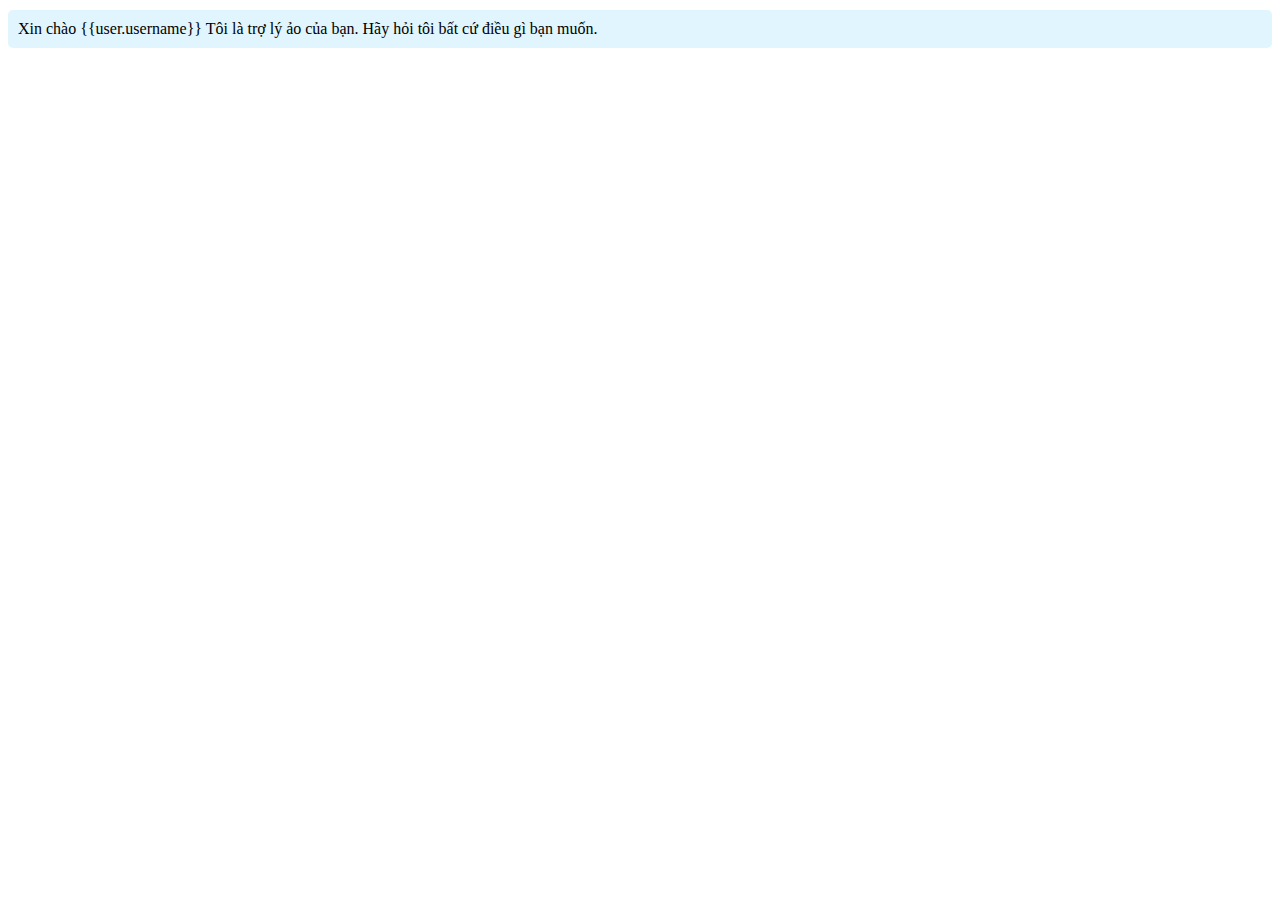
<file: test.html>
<!DOCTYPE html>
<html lang="en">
<head>
    <meta charset="UTF-8">
    <meta name="viewport" content="width=device-width, initial-scale=1.0">
    <title>Chat Messages</title>
    <style>
        .message {
            margin: 10px 0;
            padding: 10px;
            border-radius: 5px;
        }
        .bot {
            background-color: #e1f5fe;
        }
        .user {
            background-color: #c8e6c9;
            text-align: right;
        }
        .hidden {
            display: none;
        }
    </style>
</head>
<body>
    <div id="chat-messages">
        <!-- Tin nhắn chào mừng -->
        <div class="message bot">
            Xin chào {{user.username}} Tôi là trợ lý ảo của bạn. Hãy hỏi tôi bất cứ điều gì bạn muốn.
        </div>
        <div class="message bot" style="background-color: #fff; padding:0px 0px;">
            <div id="suggestions-container"></div>
        </div>
    </div>

    <script>
        let lastBotMessage = null;

        // Hàm kiểm tra và thêm thẻ message mới nếu điều kiện đúng
        function checkAndAddMessage() {
            const chatMessages = document.getElementById('chat-messages');
            const messages = chatMessages.getElementsByClassName('message');
            
            if (messages.length > 0) {
                const lastMessage = messages[messages.length - 1];
                
                if (lastMessage.classList.contains('user')) {
                    const newMessage = document.createElement('div');
                    newMessage.className = 'message bot';
                    newMessage.textContent = 'Đây là tin nhắn mới từ bot sau khi user nhắn.';
                    
                    // Xóa tin nhắn bot cuối cùng nếu có
                    if (lastBotMessage !== null) {
                        lastBotMessage.remove();
                    }
                    
                    // Thêm tin nhắn mới từ bot và lưu lại
                    chatMessages.appendChild(newMessage);
                    lastBotMessage = newMessage;
                }
            }
        }

        // Giả sử thêm một tin nhắn của user để kiểm tra
        function addUserMessage() {
            const chatMessages = document.getElementById('chat-messages');
            const userMessage = document.createElement('div');
            userMessage.className = 'message user';
            userMessage.textContent = 'Đây là tin nhắn từ user.';
            chatMessages.appendChild(userMessage);
            
            // Gọi hàm kiểm tra và thêm tin nhắn mới
            checkAndAddMessage();
        }
        function remov(){
            if (lastBotMessage !== null) {
                lastBotMessage.remove();
            }
            
        }
        function addBotMessage(){
            const chatMessages = document.getElementById('chat-messages');
            const botMessage = document.createElement('div');
            botMessage.className = 'message bot';
            botMessage.textContent = 'Đây là tin nhắn từ bot để kiểm tra.';
            
            // Xóa tin nhắn bot cuối cùng nếu có
            remov();
            // Thêm tin nhắn mới từ bot và lưu lại
            chatMessages.appendChild(botMessage);
            lastBotMessage = botMessage;
        }
        // Thêm tin nhắn user sau 2 giây để kiểm tra
        setTimeout(addUserMessage, 2000);

        // Thêm tin nhắn bot sau 4 giây để kiểm tra
        setTimeout(addBotMessage, 6000);
    </script>
</body>
</html>
</file>
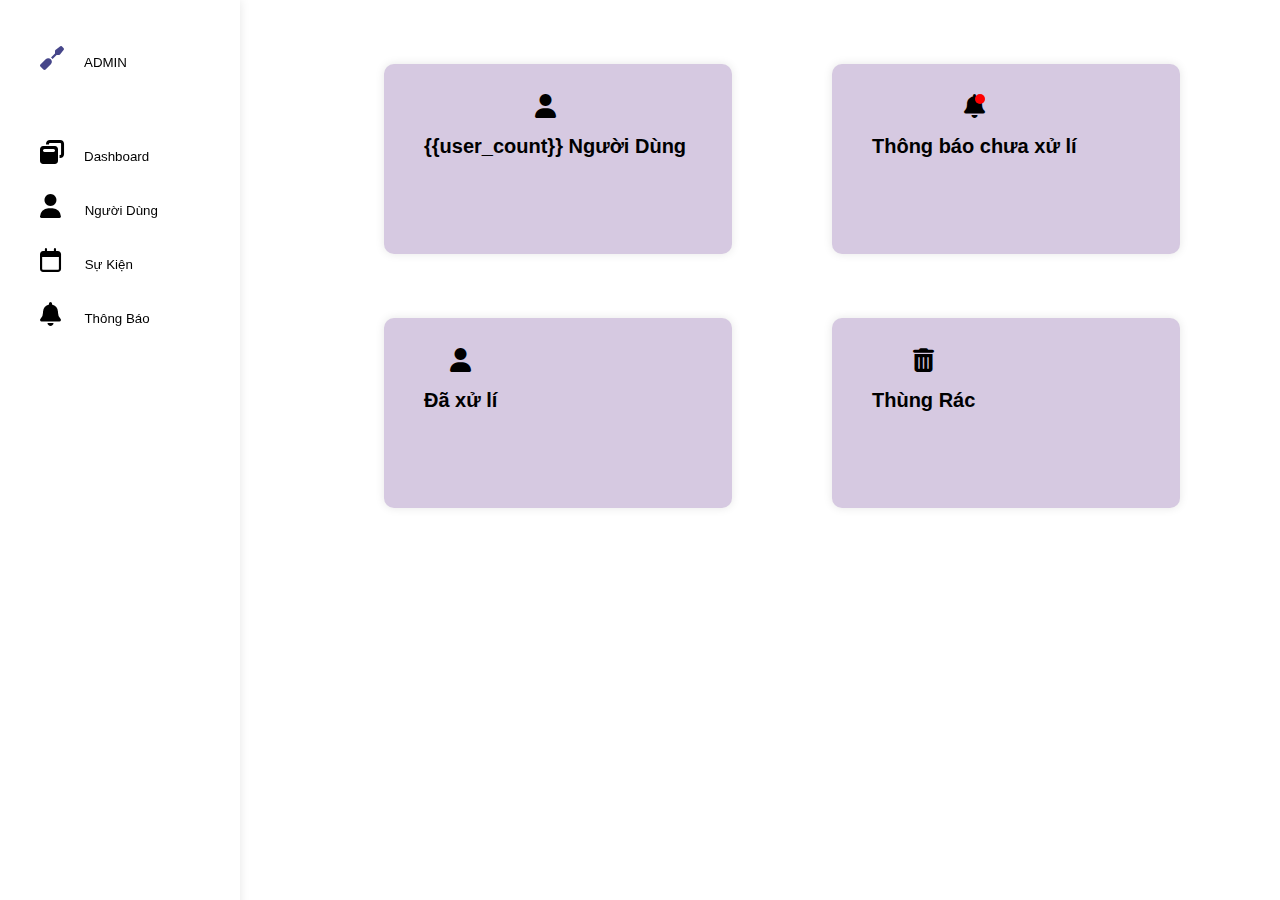
<file: templates/admin/dashboard.html>
<!DOCTYPE html>
<html lang="en">
<head>
    <meta charset="UTF-8">
    <meta name="viewport" content="width=device-width, initial-scale=1.0">
    <link rel="stylesheet" href="https://cdnjs.cloudflare.com/ajax/libs/font-awesome/6.2.0/css/all.min.css">
    <link rel="stylesheet" href="/static/admin/dashboaeh.css"> 
    <title>Dashboard</title>
    <style>
        .main{
            display: flex; 
            margin-top: 5%;
            margin-left: 30%;
        }
        .container {
            background-color: rgb(214, 201, 225);
            margin-right: 100px;
            justify-content: center; 
            align-items: center; 
            width: 40%; /* Đặt chiều rộng cụ thể cho container */
            height: 150px; 
            justify-content: center; /* Căn giữa nút bên trong form */
            align-items: center;
            align-items: center; /* Căn giữa các phần tử theo chiều dọc */
            padding: 20px; /* Thêm padding nếu cần */
            box-shadow: 0 0 10px rgba(0, 0, 0, 0.1); /* Thêm đổ bóng nếu cần */
            border-radius: 10px; /* Bo góc nếu cần */
        }
        .container form {
            background-color: rgb(214, 201, 225);
            justify-content: center;
            align-items: center;
            justify-content: center; /* Căn giữa nút bên trong form *//* Căn giữa nút theo chiều dọc */
        
        }
        .notification {
    position: relative;
    display: inline-block;
}

.dot {
    position: absolute;
    top: 0;
    right: 0;
    height: 10px;
    width: 10px;
    background-color: red;
    border-radius: 50%;
}
.button-icon{
    background-color: rgb(214, 201, 225);
}
    </style>
   
</head>
<body>
    <div class="sidebar">
        <ul>
            <li> 
               <form  method="get">
                <button class="button"><i class="fas fa-screwdriver" style="margin-right: 20px;font-size: 24px; margin-bottom: 40px; color:rgb(70, 70, 138)"></i>ADMIN</buton>
              </form>
              </li>
            <li>  <form action="/dashboard" method="get">
                <button class="button"><i class="fas fa-window-restore" style="margin-right: 20px;font-size: 24px;"></i>Dashboard</buton>
              </form>
              </li>
            <li>  <form action="/dashboard/users" method="get">
                <button class="button"><i class="fas fa-user" style="margin-right: 20px;font-size: 24px;"></i> Người Dùng</buton>
              </form>
              </li>
            <li> 
                 <form action="/dashboard/sukien" method="get">
                <button class="button"><i class="fa-regular fa-calendar" style="margin-right: 20px;font-size: 24px;"></i> Sự Kiện</buton>
            </form></li>
            <li>  <form action="/dashboard/phan_hoi" method="get">
                <button class="button"><i class="fas fa-bell" style="margin-right: 20px;font-size: 24px;"></i> Thông Báo</buton>
            </form></li>
        </ul>
    </div>
    <div class="main">
        <div class="container">
            <form action="/dashboard/users" method="get">
                <button class="button button-icon" > <i class="fas fa-user" style="margin-right: 20px;font-size: 24px;"></i><h2>{{user_count}} Người Dùng</h2> </buton>
            </form>
        </div>
        <div class="container">
            <form action="/dashboard/thongbao" method="get">
                <button class="button button-icon"> 
                    <div class="notification">
                        <i class="fas fa-bell" style="font-size: 24px;"></i>
                        <span class="dot"></span>
                    </div>
                    <h2>Thông báo chưa xử lí</h2> </buton>
            </form>
        </div>
    </div>
    <div class="main">
        <div class="container">
            <form action="/dashboard/thongbao" method="get">
                <button class="button button-icon"> 
                    <div class="notification"><i class="fas fa-user" style="font-size: 24px;"></i></div>
                    <h2>Đã xử lí</h2> </buton>
            </form>
        </div>
        <div class="container">
            <form action="/dashboard/thongbao" method="get">
                <button class="button button-icon">
                    <div class="notification"><i class="fas fa-trash-can" style="font-size: 24px;"></i></div><h2>Thùng Rác</h2></buton>
            </form>
        </div>
    </div>
    
    <!-- Thêm nút hoặc liên kết để chuyển đến trang /user -->

</body>
</html>
</file>
<file: static/admin/dashboaeh.css>
body {
    font-family: Arial, sans-serif;
    margin: 0; /* Loại bỏ margin mặc định */
    padding: 0; /* Loại bỏ padding mặc định */
}

.sidebar {
    position: fixed;
    top: 0;
    left: 0;
    width: 200px;
    height: 100vh;
    background-color: #fff;
    padding: 20px;
    overflow-y: auto; /* Thêm thanh cuộn nếu sidebar quá dài */
    box-shadow: 0 0 10px rgba(0, 0, 0, 0.1); /* Thêm shadow để tạo sâu cho sidebar */
}

.sidebar ul {
    list-style: none;
    padding: 0;
}

.sidebar li {
    margin-bottom: 10px; /* Giảm khoảng cách giữa các mục trong danh sách */
}

.sidebar a {
    display: block;
    text-decoration: none;
    color: #333;
    padding: 10px 0; /* Thêm padding để tạo khoảng cách giữa các mục */
}

.sidebar a:hover {
    
    background-color: #e9ecef; /* Tạo màu nền khi di chuột qua */
}

main {
    margin-left: 220px; /* Khoảng cách giữa nội dung chính và sidebar */
    padding: 20px; /* Thêm padding để tạo khoảng cách với viền của sidebar */
    transition: margin-left 0.3s; /* Hiệu ứng di chuyển nội dung khi mở rộng sidebar */
}

/* Điều chỉnh kích thước nội dung chính khi sidebar mở rộng */
.sidebar:hover + main,
main:hover {
    margin-left: 200px;
}

/* Điều chỉnh kích thước nội dung chính khi sidebar thu gọn */
.sidebar + main:hover {
    margin-left: 20px;
}
.button {
  display: inline-block;
  padding: 10px 20px;
  background-color: #fff;
  color: #000;
  cursor: pointer;
  text-decoration: none;
  border: none; 
}
</file>
